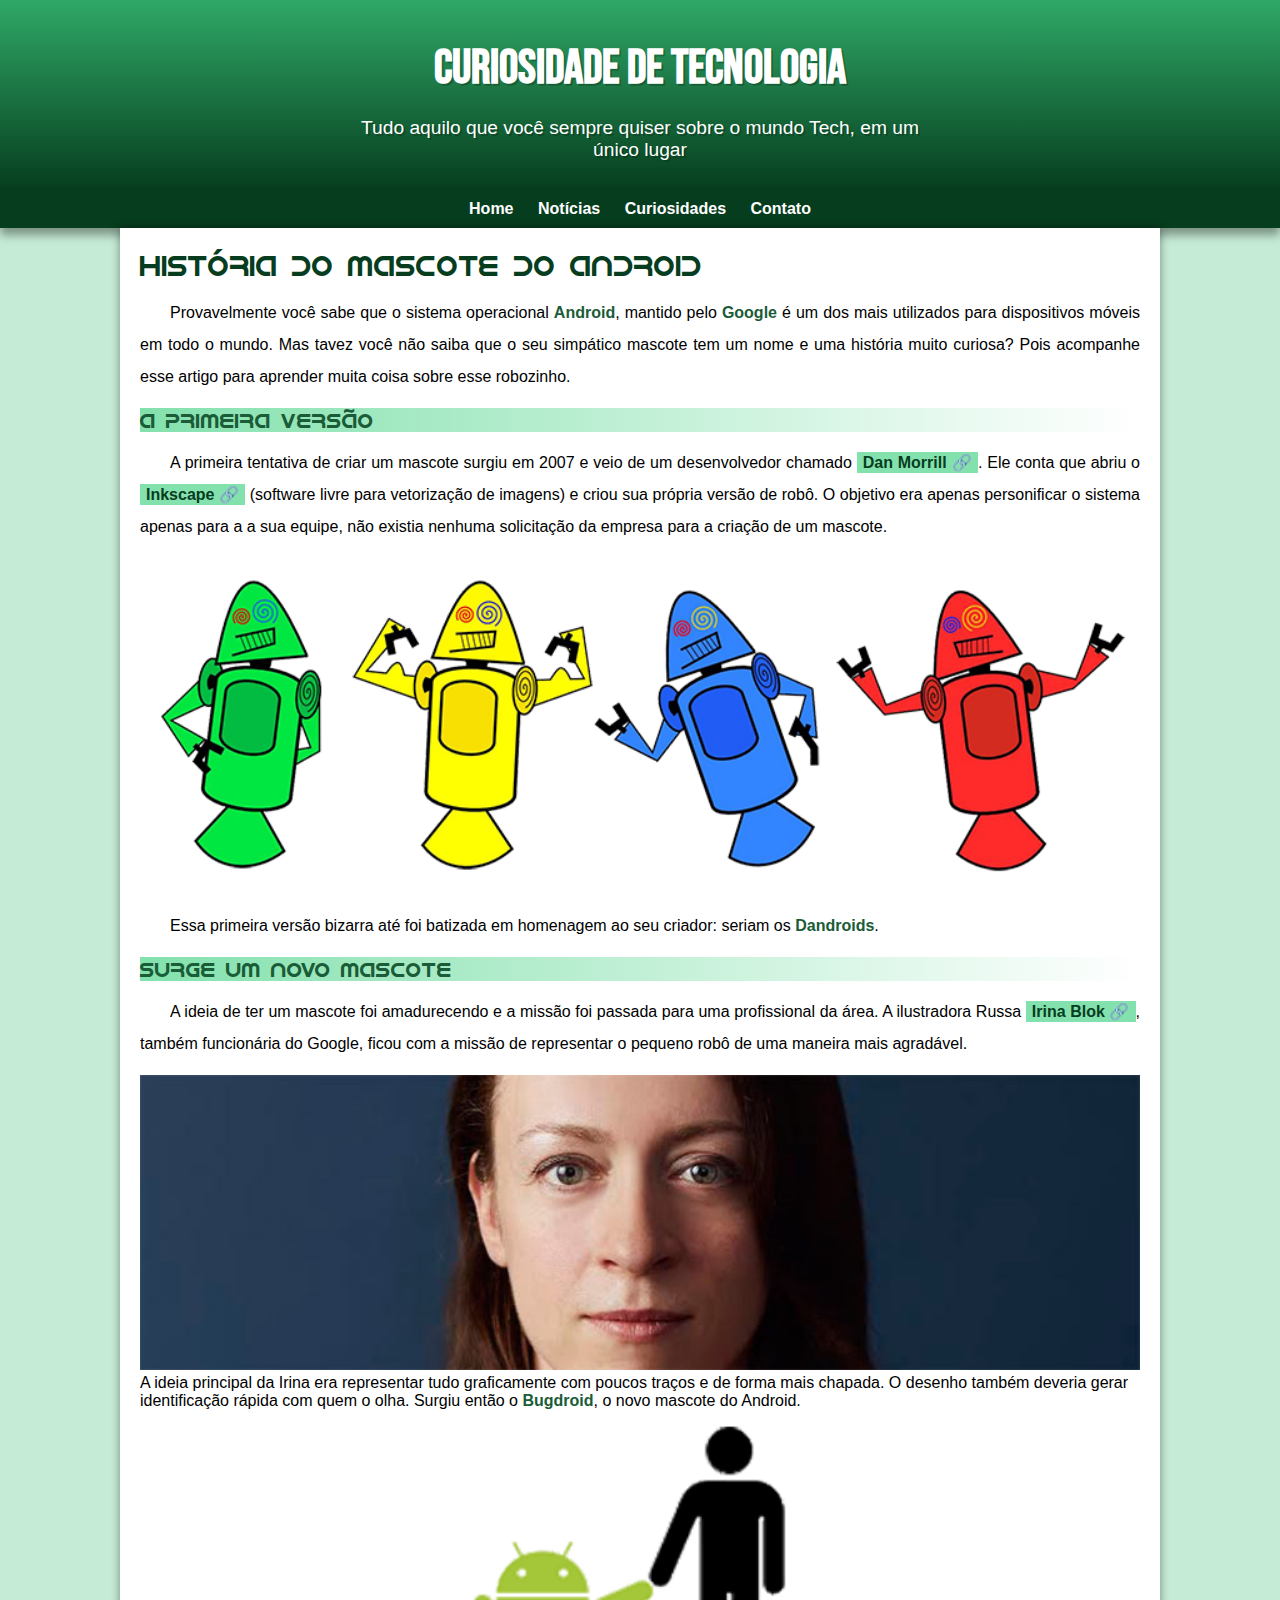
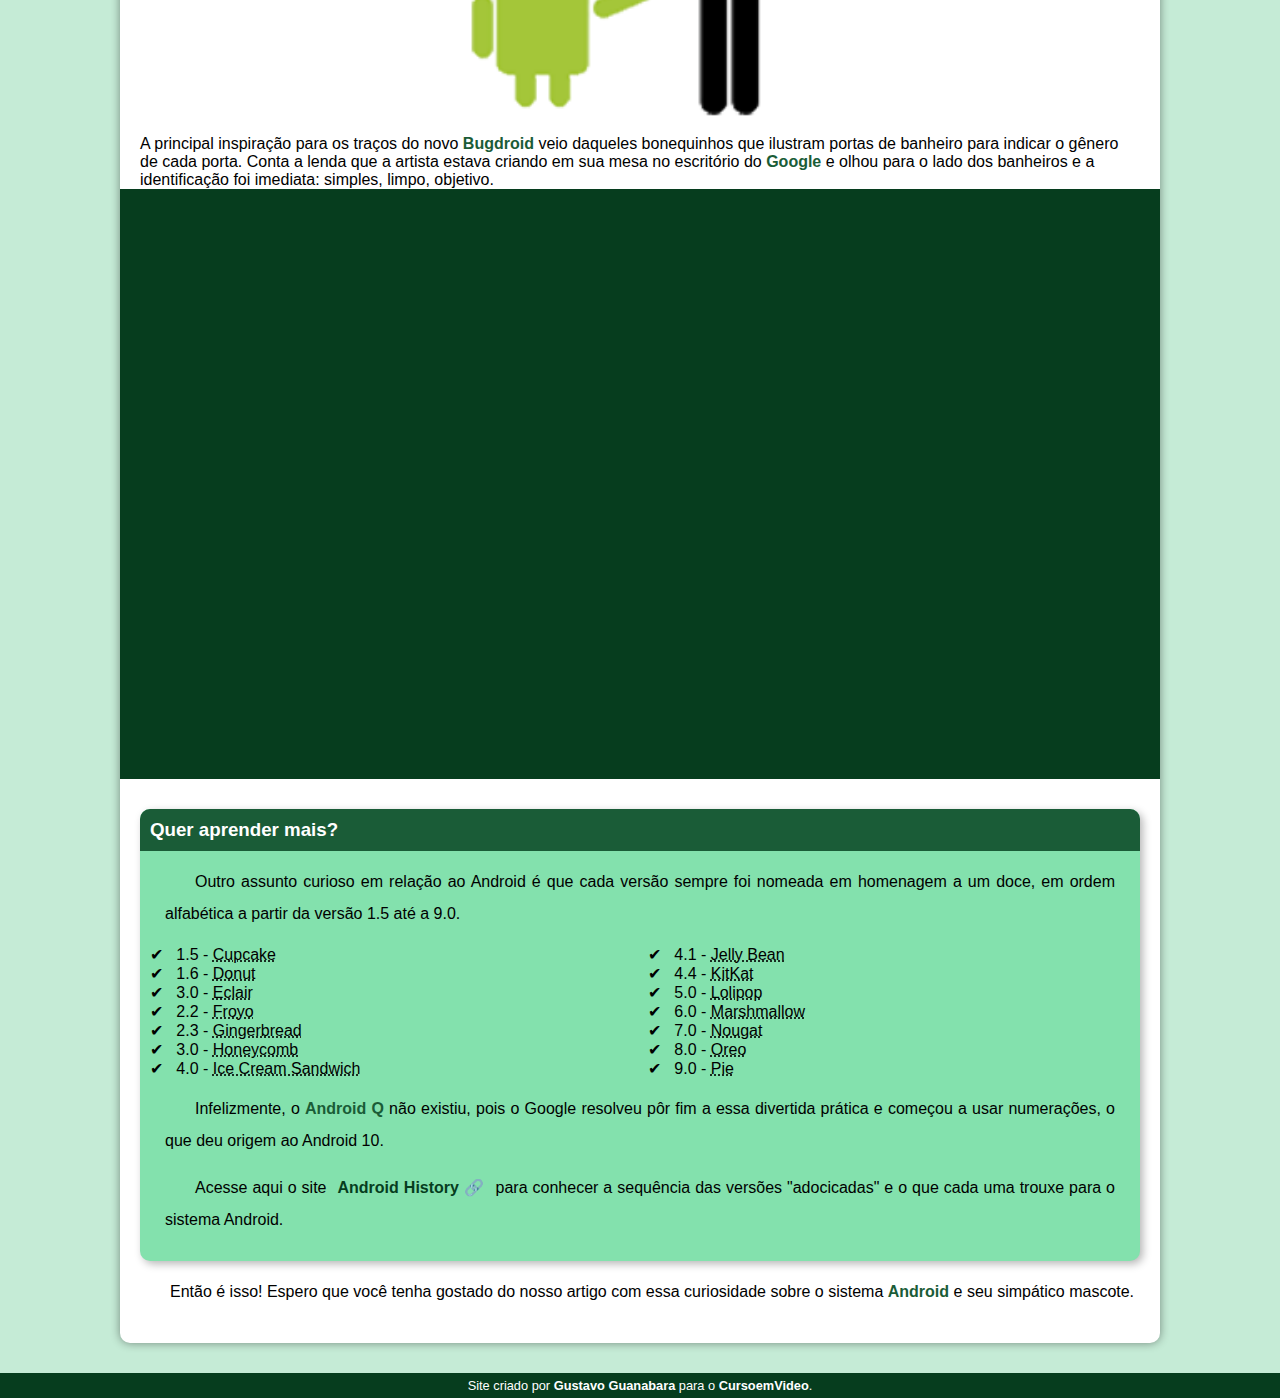
<file: d010/index.html>
<!DOCTYPE html>
<html lang="pt-br">
<head>
    <meta charset="UTF-8">
    <meta name="viewport" content="width=device-width, initial-scale=1.0">
    <title>Como surgiu o mascote do Android?</title>
    <link rel="shortcut icon" href="imagens/favicon.ico" type="image/x-icon">
    <link rel="stylesheet" href="estilo/style.css">
</head>


<body>
    <header>
        <h1>Curiosidade de Tecnologia</h1>
        <p>Tudo aquilo que você sempre quiser sobre o mundo Tech, em um único lugar</p>
    </header>
    <nav>
        <a href="#">Home</a>
        <a href="#">Notícias</a>
        <a href="#">Curiosidades</a>
        <a href="#">Contato</a>
        
    </nav>
    <main>
        <article>
            <h1>História do Mascote do Android</h1>

            <p>Provavelmente você sabe que o sistema operacional <strong>Android</strong>, mantido pelo <strong>Google</strong> é um dos mais utilizados para dispositivos móveis em todo o mundo. Mas tavez você não saiba que o seu simpático mascote tem um nome e uma história muito curiosa? Pois acompanhe esse artigo para aprender muita coisa sobre esse robozinho.</p>

            <h2>A primeira versão</h2>

            <p>A primeira tentativa de criar um mascote surgiu em 2007 e veio de um desenvolvedor chamado <a href="https://androidcommunity.com/dan-morrill-shows-us-the-android-mascot-that-almost-was-20130103/" target="_blank" class="externo">Dan Morrill</a>. Ele conta que abriu o <a href="https://inkscape.org/pt-br/" target="_blank" class="externo">Inkscape</a> (software livre para vetorização de imagens) e criou sua própria versão de robô. O objetivo era apenas personificar o sistema apenas para a a sua equipe, não existia nenhuma solicitação da empresa para a criação de um mascote.</p>

            <picture>
                <source media="(max-width: 670px)" srcset="imagens/dan-droids-pq.png">
                <img src="imagens/dan-droids.png" alt="Primeiro mascote do Android">
            </picture>

            <p>Essa primeira versão bizarra até foi batizada em homenagem ao seu criador: seriam os <strong>Dandroids</strong>.</p>

            <h2>Surge um novo mascote</h2>

            <p>A ideia de ter um mascote foi amadurecendo e a missão foi passada para uma profissional da área. A ilustradora Russa <a href="https://www.irinablok.com/android" target="_blank" class="externo">Irina Blok</a>, também funcionária do Google, ficou com a missão de representar o pequeno robô de uma maneira mais agradável.</p>

            <picture>
                <source media="(max-width: 670px)" srcset="imagens/irina-blok-pq.jpg">
                <img src="imagens/irina-blok.jpg" alt="Irina Blok, criadora do Bugdroid">
            </picture>

            A ideia principal da Irina era representar tudo graficamente com poucos traços e de forma mais chapada. O desenho também deveria gerar identificação rápida com quem o olha. Surgiu então o <strong>Bugdroid</strong>, o novo mascote do Android.

            <img src="imagens/bugdroid.png" class="pequena" alt="Bugdroid">

            A principal inspiração para os traços do novo <strong>Bugdroid</strong> veio daqueles bonequinhos que ilustram portas de banheiro para indicar o gênero de cada porta. Conta a lenda que a artista estava criando em sua mesa no escritório do <strong>Google</strong> e olhou para o lado dos banheiros e a identificação foi imediata: simples, limpo, objetivo.

            <div class="video">
                <iframe width="560" height="315" src="https://www.youtube.com/embed/l2UDgpLz20M" title="YouTube video player" frameborder="0" allow="accelerometer; autoplay; clipboard-write; encrypted-media; gyroscope; picture-in-picture; web-share" allowfullscreen></iframe>
            </div>
            
            <aside>
                <h3>Quer aprender mais?</h3>

                <p>Outro assunto curioso em relação ao Android é que cada versão sempre foi nomeada em homenagem a um doce, em ordem alfabética a partir da versão 1.5 até a 9.0.</p>
            
                <ul>
                    <li>
                        1.5 - <abbr title="Bolo de Copo">Cupcake</abbr></li>
                    <li>
                        1.6 - <abbr title="Rosquinha">Donut</abbr></li>
                    <li>
                        3.0 - <abbr title="Bomba">Eclair</abbr></li>
                    <li>
                        2.2 - <abbr title="Iogurte Congelado">Froyo</abbr></li>
                    <li>
                        2.3 - <abbr title="Biscoito de Gengibre">Gingerbread</abbr></li>
                    <li>
                        3.0 - <abbr title="Favo de Mel">Honeycomb</abbr></li>
                    <li>
                        4.0 - <abbr title="Sanduíche de Sorvete">Ice Cream Sandwich</abbr></li>
                    <li>
                        4.1 - <abbr title="Jujuba">Jelly Bean</abbr></li>
                    <li>
                        4.4 - <abbr title="KitKat">KitKat</abbr></li>
                    <li>
                        5.0 - <abbr title="Pirulito">Lolipop</abbr></li>
                    <li>
                        6.0 - <abbr title="Marshmallow">Marshmallow</abbr></li>
                    <li>
                        7.0 - <abbr title="Torrone">Nougat</abbr></li>
                    <li>
                        8.0 - <abbr title="Oreo">Oreo</abbr></li>
                    <li>
                        9.0 - <abbr title="Torta">Pie</abbr></li>
                </ul>
               
                <p>Infelizmente, o <strong>Android Q</strong> não existiu, pois o Google resolveu pôr fim a essa divertida prática e começou a usar numerações, o que deu origem ao Android 10.</p>

                <p>Acesse aqui o site <a href="https://www.android.com/intl/en_uk/history/" target="_blank" class="externo">Android History</a> para conhecer a sequência das versões "adocicadas" e o que cada uma trouxe para o sistema Android.</p>
            </aside>


            <p>Então é isso! Espero que você tenha gostado do nosso artigo com essa curiosidade sobre o sistema <strong>Android</strong> e seu simpático mascote.</p>

        </article>
    </main>
    <footer>
        Site criado por <a href="https://github.com/gustavoguanabara" target="_blank">Gustavo Guanabara</a> para o <a href="https://www.youtube.com/@CursoemVideo" target="_blank">CursoemVideo</a>.
    </footer>
</body>
</html>
</file>
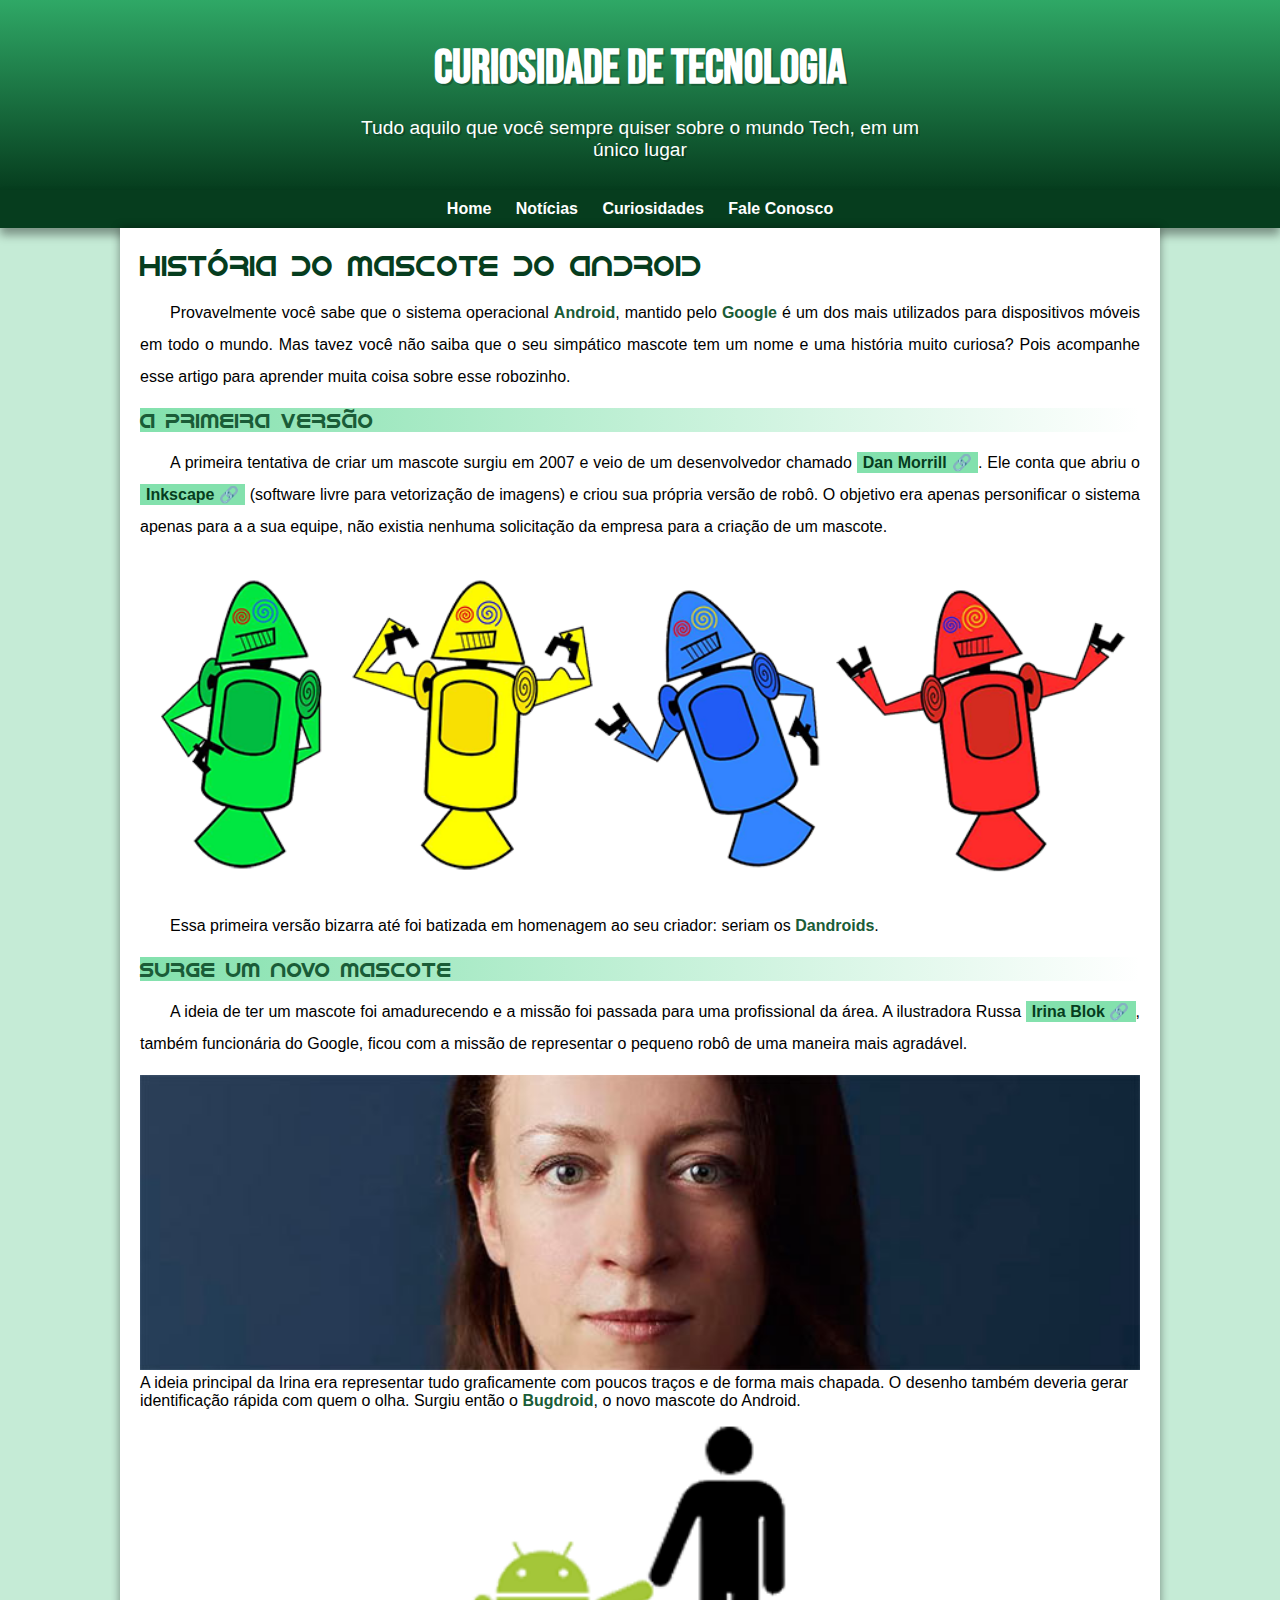
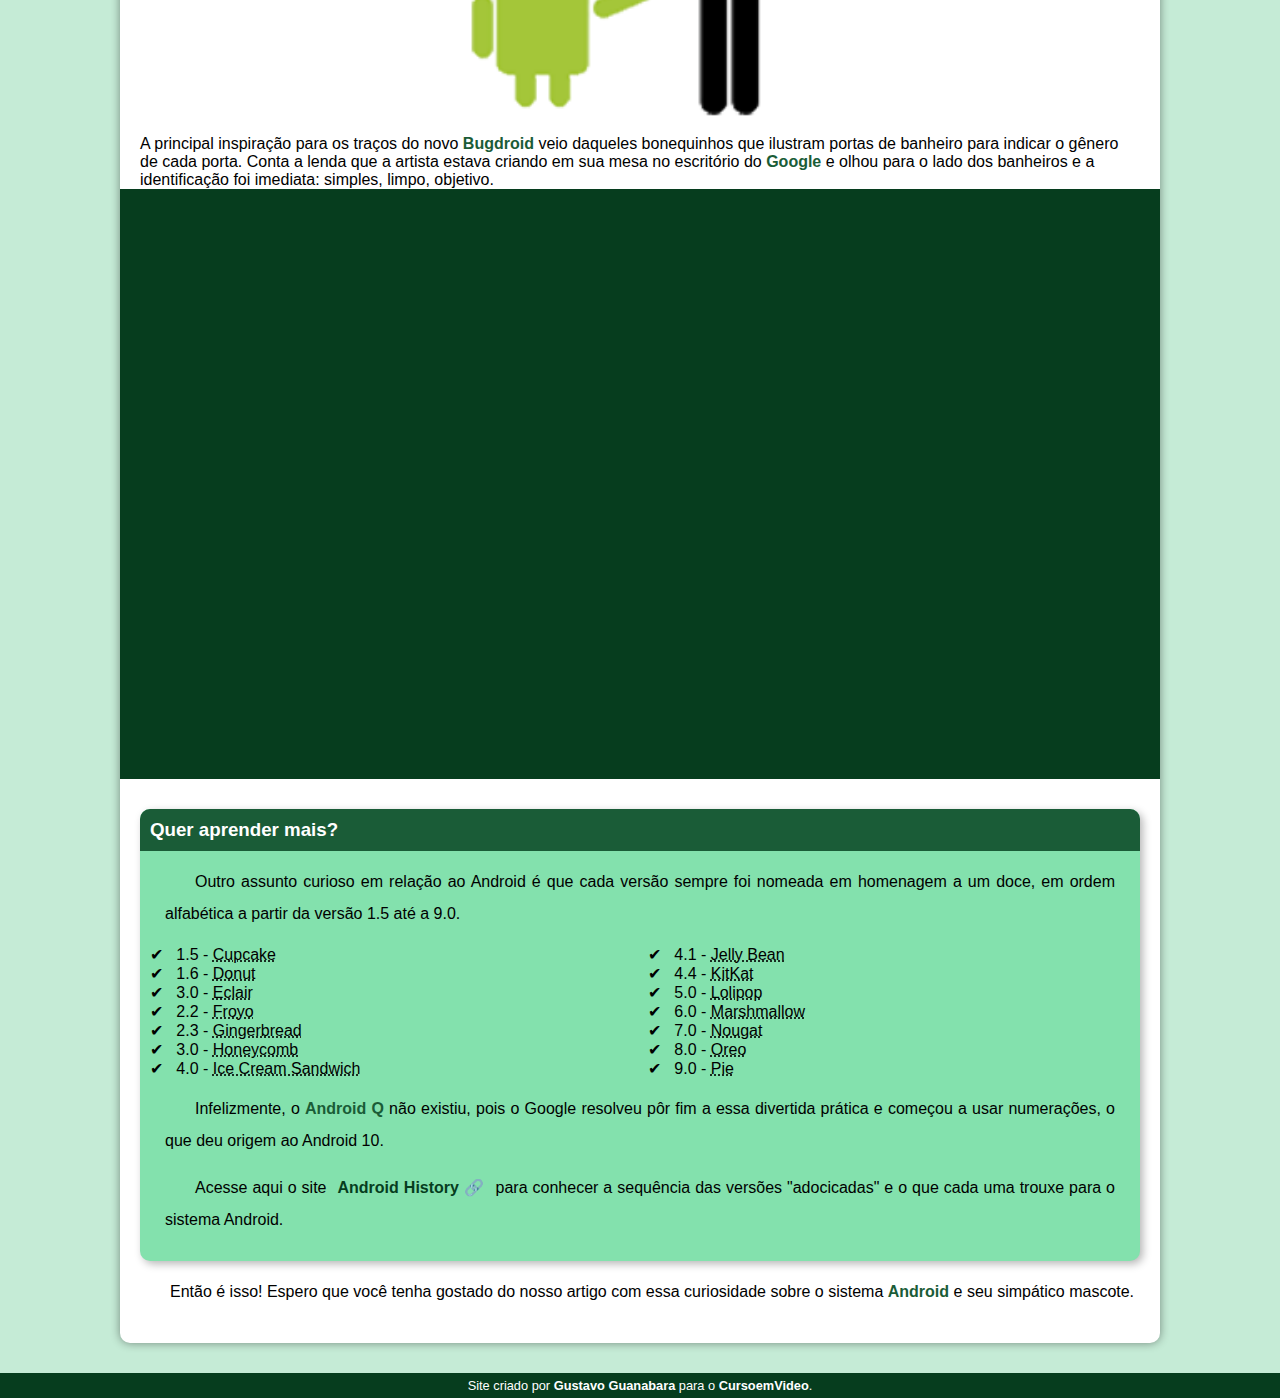
<file: d010/android.html>
<!DOCTYPE html>
<html lang="pt-br">
<head>
    <meta charset="UTF-8">
    <meta name="viewport" content="width=device-width, initial-scale=1.0">
    <title>Como surgiu o mascote do Android?</title>
    <link rel="shortcut icon" href="imagens/favicon.ico" type="image/x-icon">
    <link rel="stylesheet" href="estilo/style.css">
</head>


<body>
    <header>
        <h1>Curiosidade de Tecnologia</h1>
        <p>Tudo aquilo que você sempre quiser sobre o mundo Tech, em um único lugar</p>
    </header>
    <nav>
        <a href="#">Home</a>
        <a href="#">Notícias</a>
        <a href="#">Curiosidades</a>
        <a href="#">Fale Conosco</a>
        
    </nav>
    <main>
        <article>
            <h1>História do Mascote do Android</h1>

            <p>Provavelmente você sabe que o sistema operacional <strong>Android</strong>, mantido pelo <strong>Google</strong> é um dos mais utilizados para dispositivos móveis em todo o mundo. Mas tavez você não saiba que o seu simpático mascote tem um nome e uma história muito curiosa? Pois acompanhe esse artigo para aprender muita coisa sobre esse robozinho.</p>

            <h2>A primeira versão</h2>

            <p>A primeira tentativa de criar um mascote surgiu em 2007 e veio de um desenvolvedor chamado <a href="https://androidcommunity.com/dan-morrill-shows-us-the-android-mascot-that-almost-was-20130103/" target="_blank" class="externo">Dan Morrill</a>. Ele conta que abriu o <a href="https://inkscape.org/pt-br/" target="_blank" class="externo">Inkscape</a> (software livre para vetorização de imagens) e criou sua própria versão de robô. O objetivo era apenas personificar o sistema apenas para a a sua equipe, não existia nenhuma solicitação da empresa para a criação de um mascote.</p>

            <picture>
                <source media="(max-width: 670px)" srcset="imagens/dan-droids-pq.png">
                <img src="imagens/dan-droids.png" alt="Primeiro mascote do Android">
            </picture>

            <p>Essa primeira versão bizarra até foi batizada em homenagem ao seu criador: seriam os <strong>Dandroids</strong>.</p>

            <h2>Surge um novo mascote</h2>

            <p>A ideia de ter um mascote foi amadurecendo e a missão foi passada para uma profissional da área. A ilustradora Russa <a href="https://www.irinablok.com/android" target="_blank" class="externo">Irina Blok</a>, também funcionária do Google, ficou com a missão de representar o pequeno robô de uma maneira mais agradável.</p>

            <picture>
                <source media="(max-width: 670px)" srcset="imagens/irina-blok-pq.jpg">
                <img src="imagens/irina-blok.jpg" alt="Irina Blok, criadora do Bugdroid">
            </picture>

            A ideia principal da Irina era representar tudo graficamente com poucos traços e de forma mais chapada. O desenho também deveria gerar identificação rápida com quem o olha. Surgiu então o <strong>Bugdroid</strong>, o novo mascote do Android.

            <img src="imagens/bugdroid.png" class="pequena" alt="Bugdroid">

            A principal inspiração para os traços do novo <strong>Bugdroid</strong> veio daqueles bonequinhos que ilustram portas de banheiro para indicar o gênero de cada porta. Conta a lenda que a artista estava criando em sua mesa no escritório do <strong>Google</strong> e olhou para o lado dos banheiros e a identificação foi imediata: simples, limpo, objetivo.

            <div class="video">
                <iframe width="560" height="315" src="https://www.youtube.com/embed/l2UDgpLz20M" title="YouTube video player" frameborder="0" allow="accelerometer; autoplay; clipboard-write; encrypted-media; gyroscope; picture-in-picture; web-share" allowfullscreen></iframe>
            </div>
            
            <aside>
                <h3>Quer aprender mais?</h3>

                <p>Outro assunto curioso em relação ao Android é que cada versão sempre foi nomeada em homenagem a um doce, em ordem alfabética a partir da versão 1.5 até a 9.0.</p>
            
                <ul>
                    <li>
                        1.5 - <abbr title="Bolo de Copo">Cupcake</abbr></li>
                    <li>
                        1.6 - <abbr title="Rosquinha">Donut</abbr></li>
                    <li>
                        3.0 - <abbr title="Bomba">Eclair</abbr></li>
                    <li>
                        2.2 - <abbr title="Iogurte Congelado">Froyo</abbr></li>
                    <li>
                        2.3 - <abbr title="Biscoito de Gengibre">Gingerbread</abbr></li>
                    <li>
                        3.0 - <abbr title="Favo de Mel">Honeycomb</abbr></li>
                    <li>
                        4.0 - <abbr title="Sanduíche de Sorvete">Ice Cream Sandwich</abbr></li>
                    <li>
                        4.1 - <abbr title="Jujuba">Jelly Bean</abbr></li>
                    <li>
                        4.4 - <abbr title="KitKat">KitKat</abbr></li>
                    <li>
                        5.0 - <abbr title="Pirulito">Lolipop</abbr></li>
                    <li>
                        6.0 - <abbr title="Marshmallow">Marshmallow</abbr></li>
                    <li>
                        7.0 - <abbr title="Torrone">Nougat</abbr></li>
                    <li>
                        8.0 - <abbr title="Oreo">Oreo</abbr></li>
                    <li>
                        9.0 - <abbr title="Torta">Pie</abbr></li>
                </ul>
               
                <p>Infelizmente, o <strong>Android Q</strong> não existiu, pois o Google resolveu pôr fim a essa divertida prática e começou a usar numerações, o que deu origem ao Android 10.</p>

                <p>Acesse aqui o site <a href="https://www.android.com/intl/en_uk/history/" target="_blank" class="externo">Android History</a> para conhecer a sequência das versões "adocicadas" e o que cada uma trouxe para o sistema Android.</p>
            </aside>


            <p>Então é isso! Espero que você tenha gostado do nosso artigo com essa curiosidade sobre o sistema <strong>Android</strong> e seu simpático mascote.</p>

        </article>
    </main>
    <footer>
        Site criado por <a href="https://github.com/gustavoguanabara" target="_blank">Gustavo Guanabara</a> para o <a href="https://www.youtube.com/@CursoemVideo" target="_blank">CursoemVideo</a>.
    </footer>
</body>
</html>
</file>
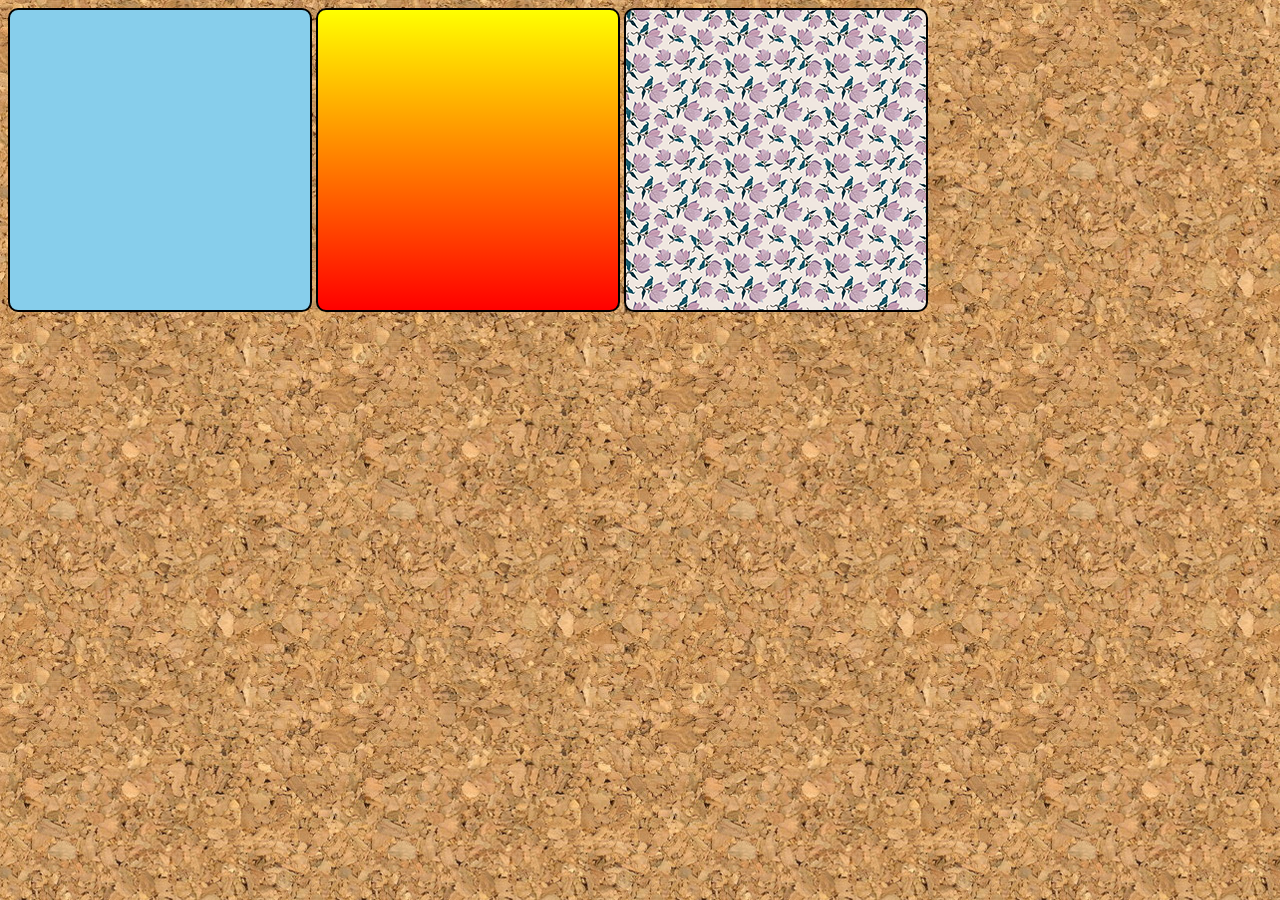
<file: exercicio/ex022/fundo001.html>
<!DOCTYPE html>
<html lang="pt-br">
<head>
    <meta charset="UTF-8">
    <meta name="viewport" content="width=device-width, initial-scale=1.0">
    <title>Teste de Imagem de Fundo</title>
    <style>
        body {
            background-image: url('imagens/wallpaper001.jpg');
        }

        div.quadrado {
            display: inline-block;
            border: 2px solid black;
            border-radius: 10px;
            background-color: lightgrey;
            width: 300px;
            height: 300px;

        }

        div#q1 {
            background-color: skyblue;
        }

        div#q2 {
            background-image: linear-gradient(to bottom, yellow, red);
        }

        div#q3 {
            background-image: url('imagens/pattern003.png');
        }
    </style>
</head>
<body>
    <div class="quadrado" id="q1">

    </div>
    <div class="quadrado" id="q2">

    </div>
    <div class="quadrado" id="q3">

    </div>
</body>
</html>
</file>
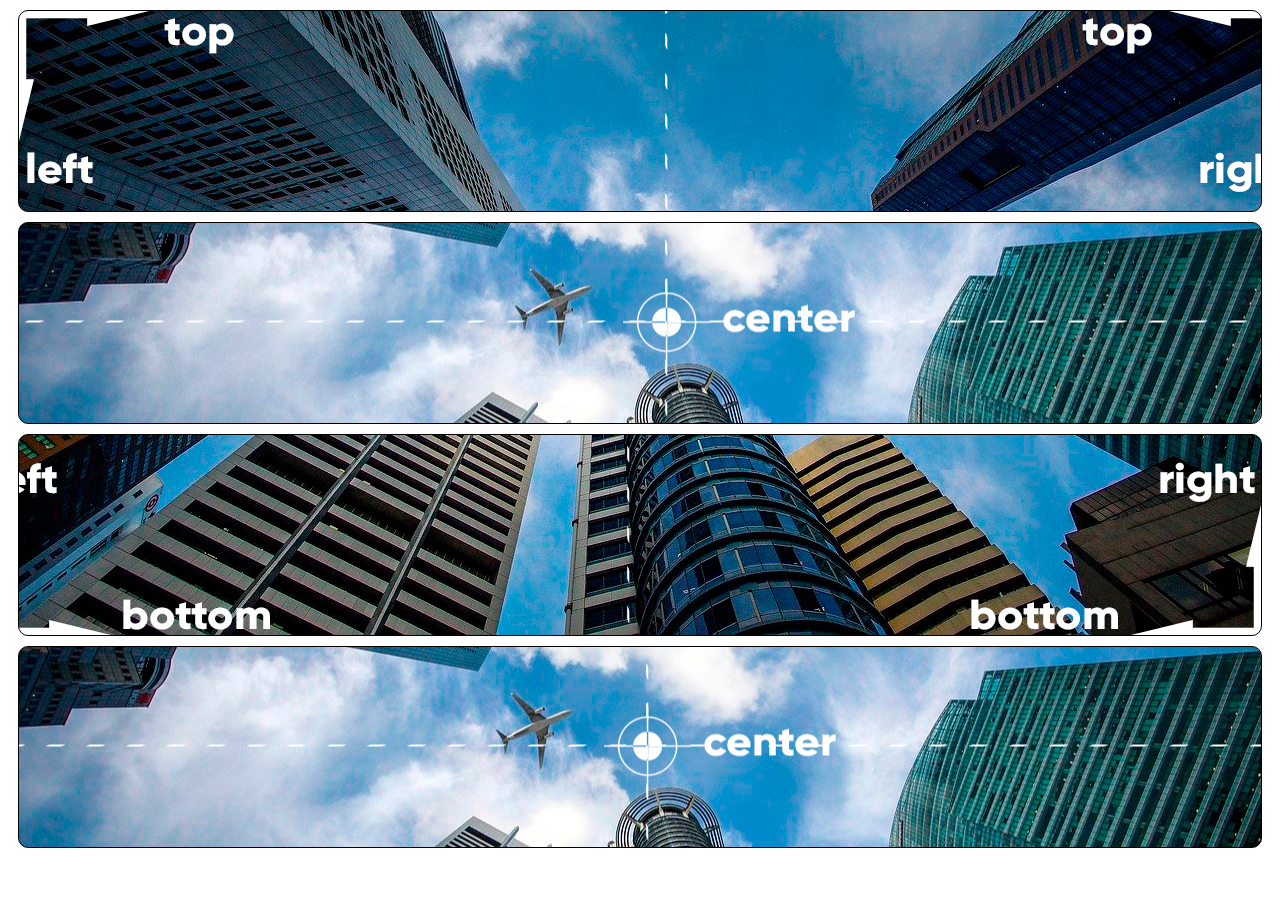
<file: exercicio/ex022/fundo003.html>
<!DOCTYPE html>
<html lang="pt-br">
<head>
    <meta charset="UTF-8">
    <meta name="viewport" content="width=device-width, initial-scale=1.0">
    <title>Posição dos Fundos</title>
    <style>
        div.bloco {
            background-image: url(imagens/wallpaper003.jpg);

            height: 200px;
            border: 1px solid black;
            margin: 10px;
            border-radius: 10px;
        }

        div#q1 {
            background-position: left top;
        }

        div#q2 {
            background-position: left center;
        }

        div#q3 {
            background-position: right bottom;
        }

        div#q4 {
            background-position: center center;
        }

    </style>

</head>
<body>
    <div class="bloco" id="q1">

    </div>

    <div class="bloco" id="q2">

    </div>

    <div class="bloco" id="q3">

    </div>

    <div class="bloco" id="q4">

    </div>

</body>
</html>
</file>
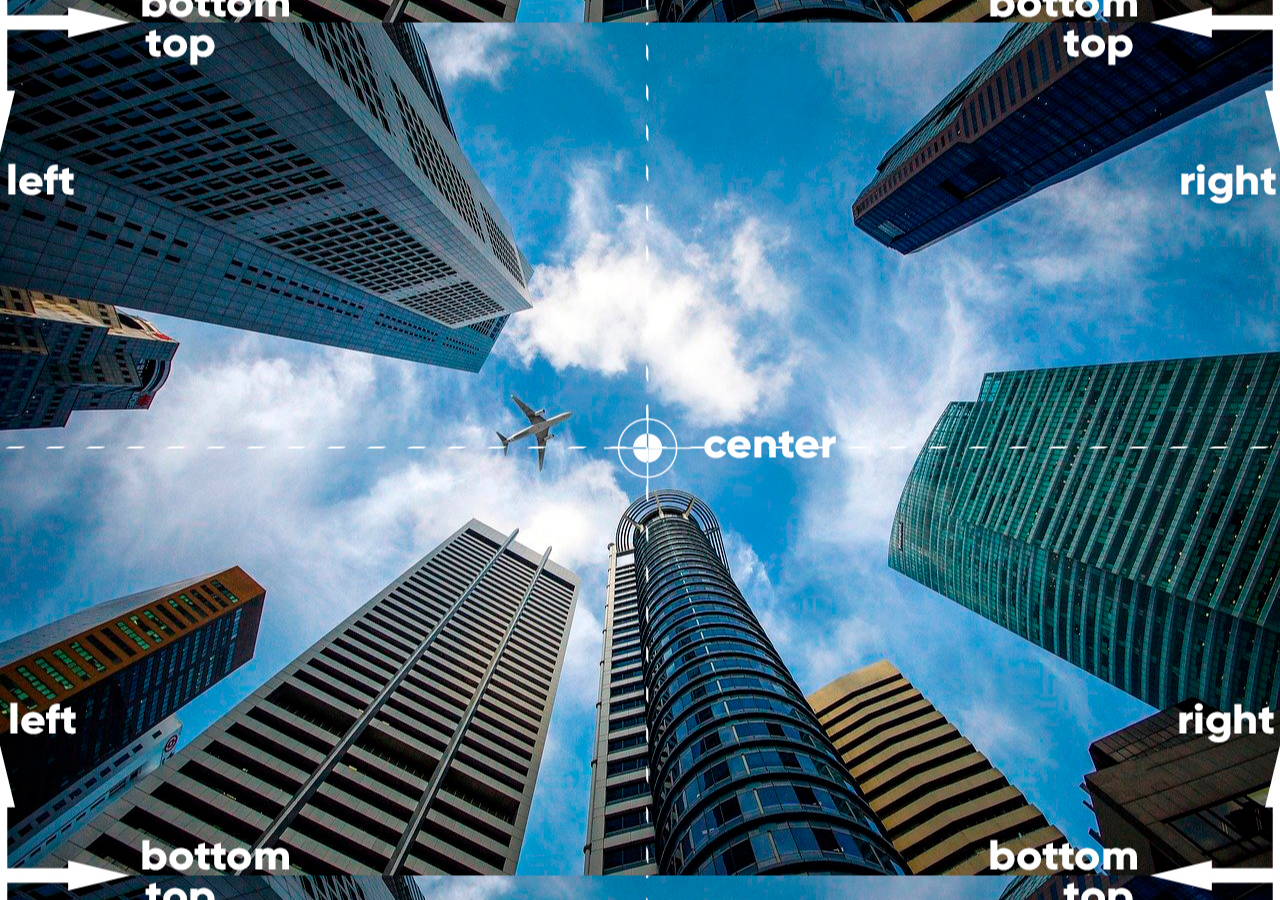
<file: exercicio/ex022/fundo005.html>
<!DOCTYPE html>
<html lang="pt-br">
<head>
    <meta charset="UTF-8">
    <meta name="viewport" content="width=device-width, initial-scale=1.0">
    <title>Document</title>
    <style>
        body {
            height: 98vh;
            background-image: url('imagens/wallpaper003.jpg');
            background-position: center center;
        }
    </style>
</head>
<body>
    
</body>
</html>
</file>
<file: d010/estilo/style.css>
@charset "UTF-8";

  @import url('https://fonts.googleapis.com/css2?family=Bebas+Neue&display=swap');

  @font-face {
    font-family: 'Android';
    src: url('../fontes/idroid.otf') format('opentype');
    font-weight: normal;
  }


:root { /* root é matriz, vale para todo doc*/
    --cor0: #c5ebd6;
    --cor1: #83e1ad;
    --cor2: #3ddc84;
    --cor3: #2fa866;
    --cor4: #1a5c37;
    --cor5: #063d1e; /*--cor: é uma variável css, quando eu alterar aqui, altera nos demais campos onde a variável atua*/

    --fonte-padrao: Arial, Verdana, Helvetica, sans-serif;
    --fonte-destaque:'Bebas Neue', cursive;
    --fonte-android: 'Android', cursive;
}

* {
    margin: 0px;
    padding: 0px;
}

body {
    background-color: var(--cor0);
    font-family: var(--fonte-padrao);
    text-align: start;
}

a.externo::after {
    content: '\00a0\1F517'; /*simbolo após links externos adicionando class externo*/
}

header {
    background-image: linear-gradient(to bottom, var(--cor3), var(--cor5));
    min-height: 150px;
    text-align: center;
    padding-top: 40px;
}

header > h1 {
    color: white;
    font-family: var(--fonte-destaque);
    margin-bottom: 20px;
    font-size: 3em;
    text-shadow: 2px 2px 0px rgba(0, 0, 0, 0.219)
}

header > p {
    color: white;
    font-family: var(--fonte-padrao);
    font-size: 1.2em;
    max-width: 600px; /*Quando foi determinado um max-width o p vira um block, por isto é necessário o margin: auto*/
    margin: auto;
    padding-right: 10px;
    padding-left: 10px;
    text-shadow: 2px 2px 0px rgba(0, 0, 0, 0.219);
    padding-bottom: 20px;

}

nav {
    background-color: var(--cor5);
    padding: 10px;
    box-shadow: 0px 7px 9px rgba(0, 0, 0, 0.377);
    text-align: center;


}

nav > a {
    color: white;
    border-radius: 5px;
    padding: 10px;
    text-decoration: none;
    font-weight: bold;
    transition-duration: .5s;
}

nav > a:hover {
    background-color: var(--cor3);
    color: var(--cor5);
}

main {
      /*Parte de Responsividade*/
    min-width: 300px;
    max-width: 1000px;
    margin: auto;
    border-bottom-left-radius: 10px;
    border-bottom-right-radius: 10px;
     
    /*MARGIN-BOTTOM abaixo de Margin: auto*/
    margin-bottom: 30px;
    background-color: white;
    box-shadow: 0px 0px 10px rgba(0, 0, 0, 0.418) ;
    padding: 20px;
    



}

main h1 {
    color: var(--cor5);
    font-family: var(--fonte-android);
    font-weight: normal;
    font-size: 1.8em;
}

main h2 {
    font-family: var(--fonte-android);
    color: var(--cor4);
    font-size: 1.3em;
    background-image: linear-gradient(to right, var(--cor1), transparent);
    font-weight: normal;
}

main p {
    margin: 15px 0px;
    text-align: justify;
    text-indent: 30px; /*Indentação primeira linha*/
    font-size: 1em;
    line-height: 2em; /*espaçamento*/
}

main strong {
    color: var(--cor4);
    font-weight: bolder;
}

main a {
    text-decoration: none;
    font-weight: bold;
    color: var(--cor5);
    background-color: var(--cor1);
    padding: 2px 6px;
}

main a:hover {
    text-decoration: underline;
    color: var(--cor4);
}

main img {
    /* Responsividade */
    width: 100%;
}

main img.pequena {
    width: 50%;
    display: block; /*uma img não é um bloco, com o "display: block" ela é transformada em bloco, aceitando posteriormente o margin: auto; na centralização*/
    margin: auto;

}

div.video {
    background-color: var(--cor5);
    margin-bottom: 30px;
    margin: 0px -20px 30px -20px;
    padding: 20px;

    /*daqui até*/
    padding-bottom: 57%;
    position: relative;
}

div.video > iframe {
    position: absolute;
    top: 5% ;
    left: 5%;
    width: 90%;
    height: 90%;
    /*aqui, é gambiarra do guanabara kkk mas funciona*/
}

aside {
    background-color: var(--cor1);
    padding: 10px;
    border-radius: 10px;
    box-shadow: 3px 3px 8px rgba(0, 0, 0, 0.288);

}

aside > h3 {
    background-color: var(--cor4);
    color: white;
    padding: 10px;
    margin: -10px -10px 0px -10px; 
    border-radius: 10px 10px 0px 0px ;

}

aside > p {
    margin: 15px;
}

aside > ul {
    list-style-type: "\2714\00a0\00a0";
    list-style-position: inside; /*posição dos disc dentro do bloco*/
    columns: 2; /*duas colunas*/


}

footer {
    background-color: var(--cor5);
    color: #fff;
    text-align: center;
    font-size: 0.8em;
    padding: 5px;
}

footer a {
    color: white;
    font-weight: bolder;
    text-decoration: none;
}

footer a:hover {
    text-decoration: underline;
    color: var(--cor1);
}
</file>
